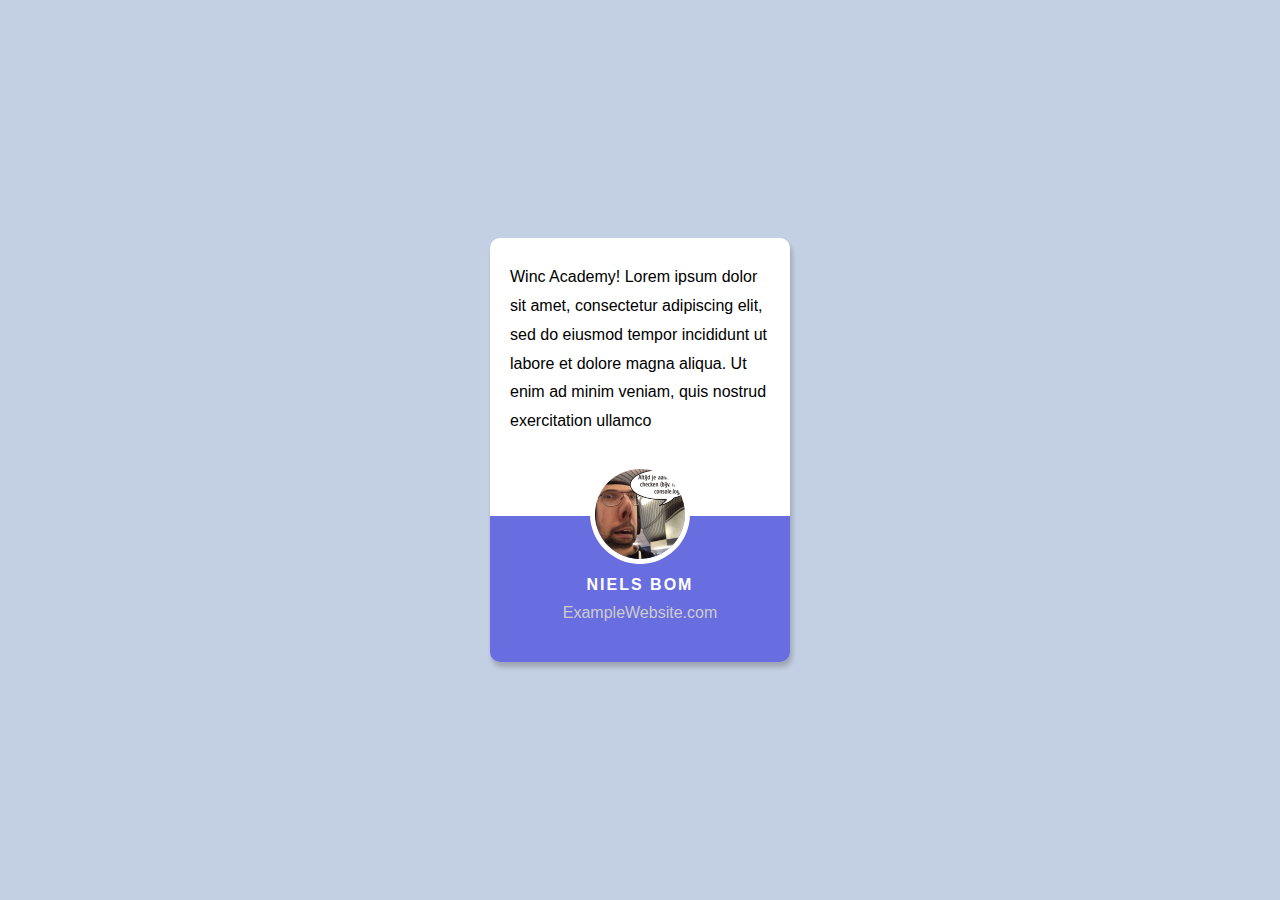
<file: level-1/index.html>
<!DOCTYPE html>
<html lang="en">
<head>
    <meta charset="UTF-8">
    <meta name="viewport" content="width=device-width, initial-scale=1.0">
    <title>W4D3 - Mastering CSS</title>
    <link rel="stylesheet" href="main.css">
</head>
<body>

    <section class="card">
        <header class="header">Winc Academy! Lorem ipsum dolor sit amet, consectetur adipiscing elit, sed do eiusmod tempor incididunt ut labore et dolore magna aliqua. Ut enim ad minim veniam, quis nostrud exercitation ullamco</header>
        <img class="photo" src="niels2.png" alt="Niels">
        <footer class="footer">
            <p class="name">Niels Bom</p>
            <p class="web">ExampleWebsite.com</p>
        </footer>
    </section>
    
</body>
</html>
</file>
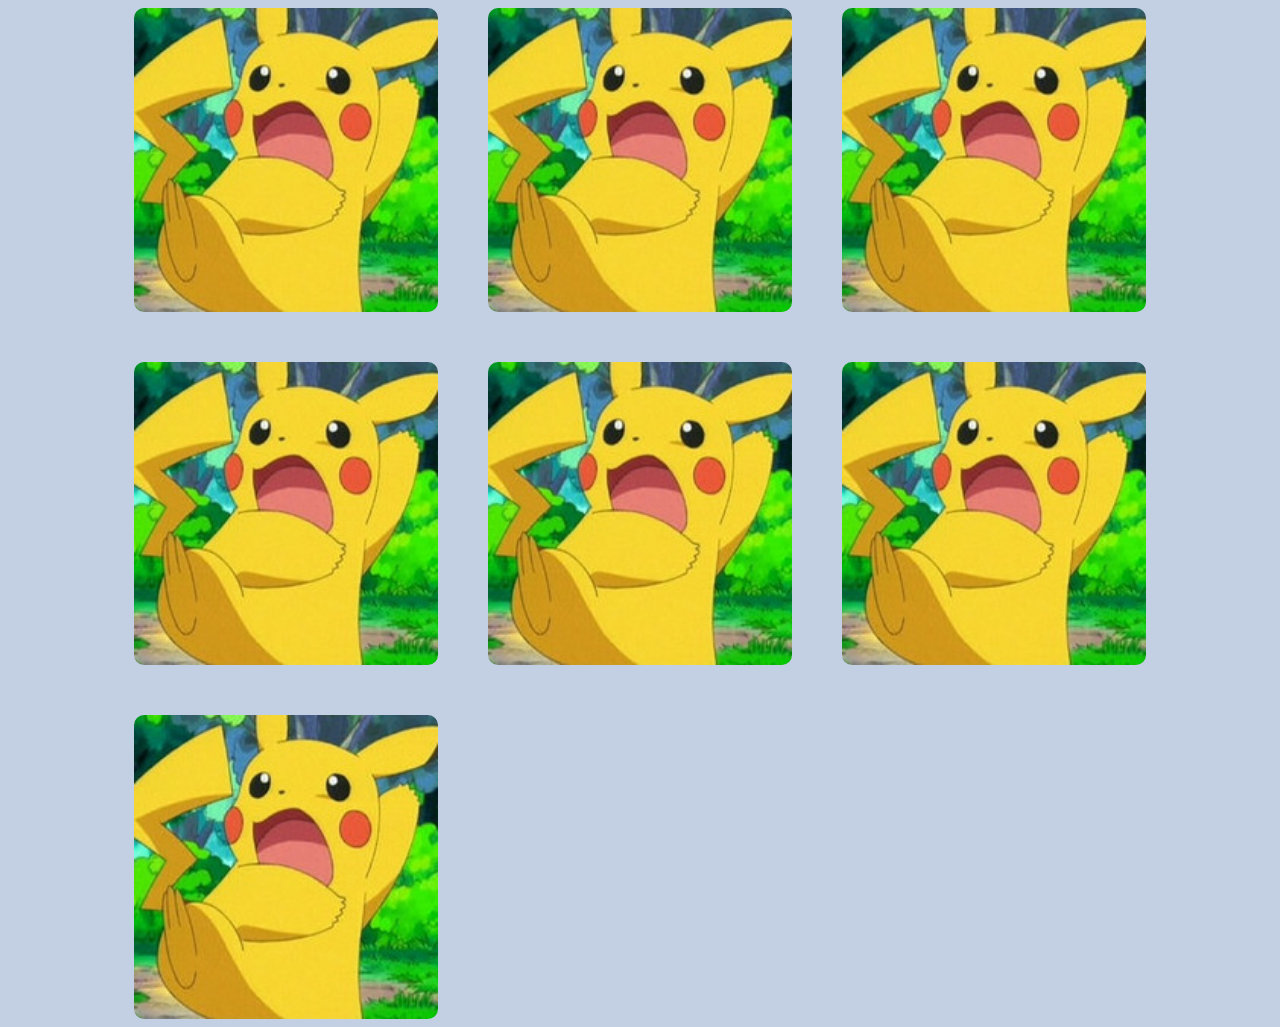
<file: level-2/index.html>
<!DOCTYPE html>
<html lang="en">
<head>
  <meta charset="UTF-8">
  <meta name="viewport" content="width=device-width, initial-scale=1.0">
  <link rel="stylesheet" href="style.css">
  <title>Level 2</title>
</head>

<body>
  <div class="container">
    <div class="item">
      <img src="pikaa.jpg">
      <div class="hoverDiv">
        <button class="button">Read More</button>
      </div>
    </div>
    <div class="item">
      <img src="pikaa.jpg">
      <div class="hoverDiv">
        <button class="button">Read More</button>
      </div>
    </div>
    <div class="item">
      <img src="pikaa.jpg">
      <div class="hoverDiv">
        <button class="button">Read More</button>
      </div>
    </div>
    <div class="item">
      <img src="pikaa.jpg">
      <div class="hoverDiv">
        <button class="button">Read More</button>
      </div>
    </div>
    <div class="item">
      <img src="pikaa.jpg">
      <div class="hoverDiv">
        <button class="button">Read More</button>
      </div>
    </div>
    <div class="item">
      <img src="pikaa.jpg">
      <div class="hoverDiv">
        <button class="button">Read More</button>
      </div>
    </div>
    <div class="item">
      <img src="pikaa.jpg">
      <div class="hoverDiv">
        <button class="button">Read More</button>
      </div>
    </div>
  </div>
</body>
</html>
</file>
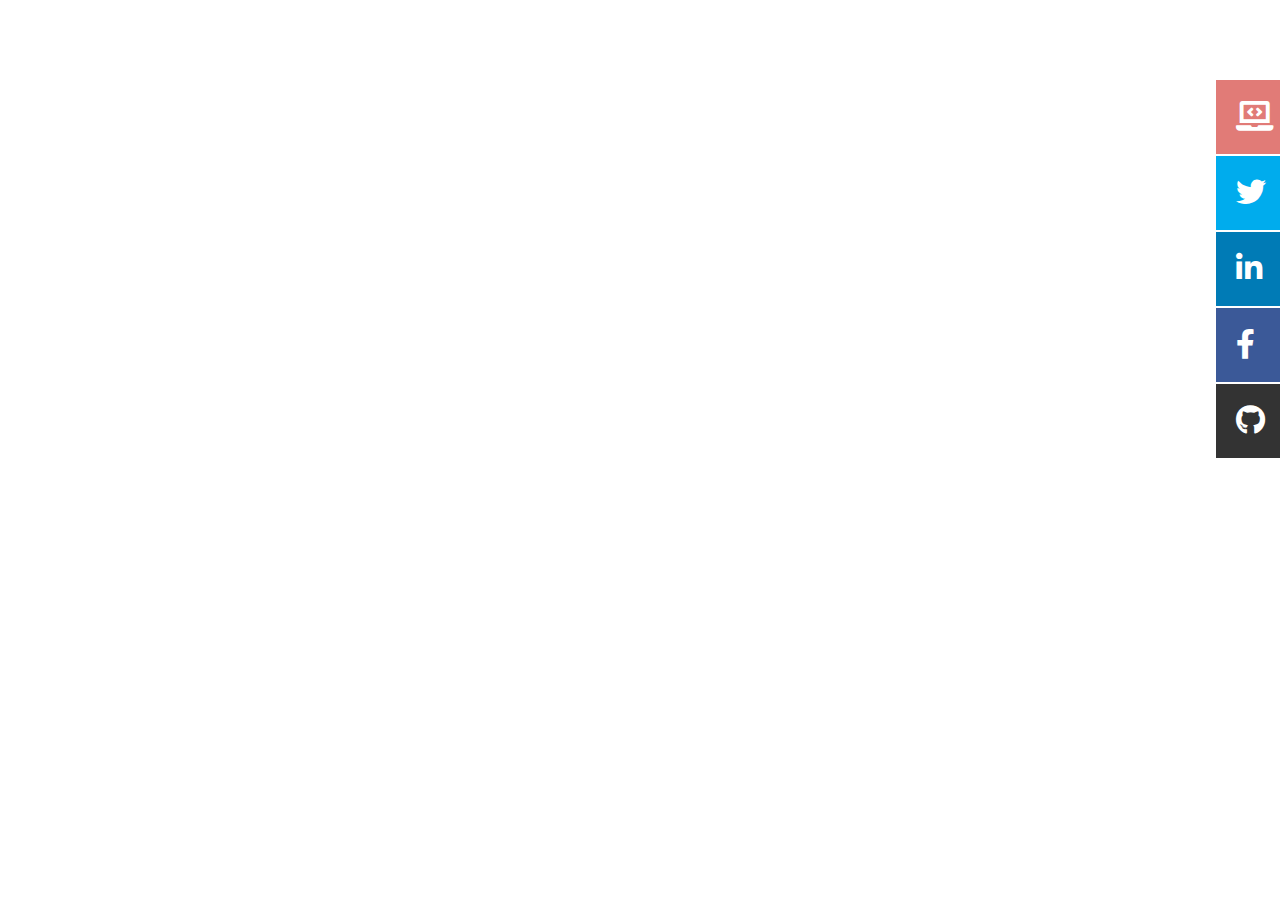
<file: level-3/index.html>
<!DOCTYPE html>
<html lang="en">

<head>
  <meta charset="UTF-8">
  <meta name="viewport" content="width=device-width, initial-scale=1.0">
  <title>level 3</title>
  <link rel="stylesheet" href="https://cdnjs.cloudflare.com/ajax/libs/font-awesome/5.11.2/css/all.css">
  <link rel="stylesheet" href="style.css">
</head>

<body>
  <ul class="social-media-container">
    <li class="social-media blog">
      <i class="fas fa-laptop-code"></i>
      <a href="" target="_blank">Check out my blog</a>
    </li>
    <li class="social-media twitter">
      <i class="fab fa-twitter"></i>
      <a href="https://twitter.com/" target="_blank">Follow me on Twitter</a>
    </li>
    <li class="social-media linkedin">
      <i class="fab fa-linkedin-in"></i>
      <a href="https://linkedin.com/" target="_blank">Connect on Linkedin</a>
    </li>
    <li class="social-media facebook">
      <i class="fab fa-facebook-f"></i>
      <a href="https://facebook.com/" target="_blank">Like my Facebook page</a>
    </li>
    <li class="social-media github">
      <i class="fab fa-github"></i>
      <a href="https://github.com/" target="_blank">See projects on Github</a>
    </li>
  </ul>
</body>

</html>
</file>
<file: level-1/main.css>
* {
    padding: 0;
    margin: 0;
    box-sizing: border-box;
}

body {
    background-color: #c3cfe2;
    min-height: 100vh;
    display: flex;
    justify-content: center;
    align-items: center;
    font-family: Verdana, sans-serif;
}

.card {
    border-radius: 10px;
    width: 300px;
    text-align: center;
    box-shadow: 2px 5px 5px rgba(0,0,0, .2);
}

.header {
    border-top-left-radius: 10px;
    border-top-right-radius: 10px;
    background-color: #fff;
    text-align: left;
    padding: 25px 20px 80px;
    margin-bottom: -52px;
    line-height: 1.8;
}

.photo {
    border-radius: 100%;
    border: 5px solid #fff;
    width: 100px;
}

.footer {
    border-bottom-left-radius: 10px;
    border-bottom-right-radius: 10px;
    background-color: #686de0;
    padding: 60px 40px 40px 40px;
    margin-top: -52px;
    color: #fff;
}

.name {
    font-weight: bold;
    text-transform: uppercase;
    letter-spacing: 2px;
}

.web {
    margin-top: 10px;
    color: #ccc;
}
</file>
<file: level-2/style.css>
body {
  background-color: #c3cfe2;
}

.container {
  display: grid;
  grid-template-columns: repeat(3, 1fr);
  grid-template-rows: repeat(3, min-content);
  grid-gap: 50px;
  width: 80%;
  margin: 0 auto;
}

.item {
  position: relative;
}

img {
  border-radius: 10px;
  width: 100%;
  display: block;
}

.hoverDiv {
  display: flex;
  justify-content: center;
  align-items: center;
  position: absolute;
  left: 0;
  top: 0;
  width: 100%;
  height: 100%;
  border-radius: 10px;
  background-color: darkslategray;
  opacity: 0;
  transition: opacity 400ms;
}

.button {
  border-radius: 2px;
}

.item:hover .hoverDiv {
  opacity: 1;
}

@media screen and (max-width: 1000px) {
  .container {
    grid-template-columns: repeat(2, 1fr);
    grid-template-rows: repeat(4, min-content);
  }
}

@media screen and (max-width: 500px) {
  .container {
    grid-template-columns: repeat(1, 1fr);
    grid-template-rows: repeat(7, min-content);
  }
}
</file>
<file: level-3/style.css>
* {
    margin: 0;
    padding: 0;
    box-sizing: border-box;
}

body {
    padding-top: 80px;
    overflow-x: hidden;
}

.social-media {
    width: 470px;
    padding: 20px;
    position: absolute;
    right: -406px;
    color: #fff;
    font-size: 30px;
    transition: transform 400ms ease-in-out;
}

.social-media:hover {
    transform: translateX(-406px);
}

i {
    width: 60px;
}

a:link,
a:visited {
    color: #fff;
}

.social-media.blog { 
    background-color: #e17b77;
}

.social-media.twitter { 
    background-color: #00aced;
    top: 156px; 
}

.social-media.linkedin { 
    background-color: #007bb6;
    top: 232px; 
}

.social-media.facebook { 
    background-color: #3b5998;
    top: 308px; 
}

.social-media.github { 
    background-color: #333;
    top: 384px; 
}
</file>
